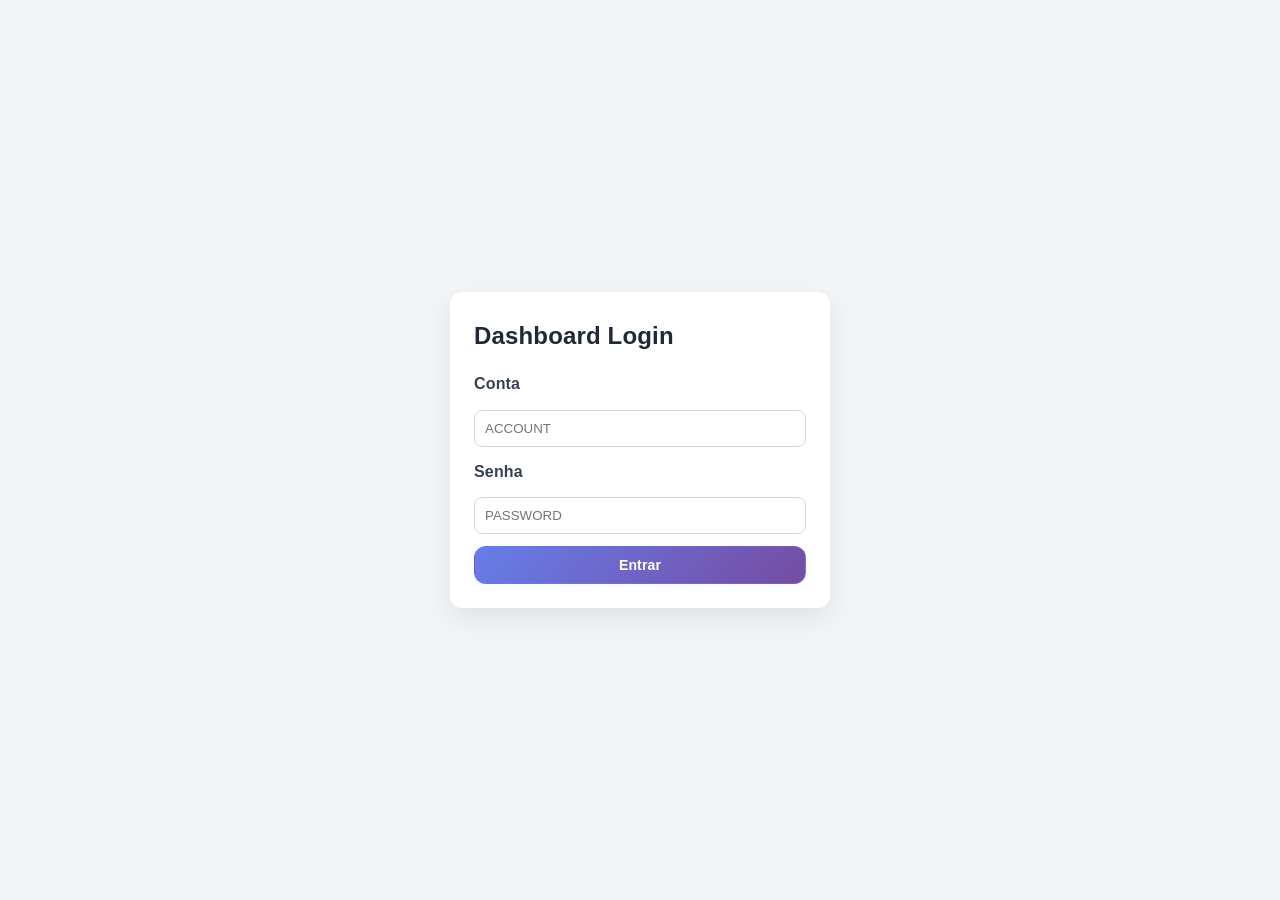
<file: admin/login.html>
<!DOCTYPE html>
<html lang="pt-BR">
<head>
    <meta charset="UTF-8">
    <meta name="viewport" content="width=device-width, initial-scale=1.0">
    <title>Admin Login</title>
    <link rel="stylesheet" href="styles.css">
</head>
<body style="display: flex; align-items: center; justify-content: center; min-height: 100vh; background: #f3f4f6;">
    <div style="background: white; padding: 24px; border-radius: 12px; box-shadow: 0 10px 30px rgba(0,0,0,0.08); width: 100%; max-width: 380px;">
        <h2 style="margin-bottom: 16px; color: #1f2937;">Dashboard Login</h2>
        <div id="loginError" class="error-message" style="display: none;">Credenciais inválidas.</div>
        <div style="display: flex; flex-direction: column; gap: 12px;">
            <label style="font-weight: 700; color: #374151;">Conta</label>
            <input id="accountInput" type="text" placeholder="ACCOUNT" style="padding: 10px; border: 1px solid #d1d5db; border-radius: 8px;">
            <label style="font-weight: 700; color: #374151;">Senha</label>
            <input id="passwordInput" type="password" placeholder="PASSWORD" style="padding: 10px; border: 1px solid #d1d5db; border-radius: 8px;">
            <button id="loginBtn" class="btn-primary" style="width: 100%;">Entrar</button>
        </div>
        <p id="loginStatus" style="margin-top: 12px; font-size: 13px; color: #6b7280; display: none;">Validando...</p>
    </div>

    <script src="auth.js"></script>
    <script>
        const loginBtn = document.getElementById('loginBtn');
        const accountInput = document.getElementById('accountInput');
        const passwordInput = document.getElementById('passwordInput');
        const loginError = document.getElementById('loginError');
        const loginStatus = document.getElementById('loginStatus');

        loginBtn.addEventListener('click', async () => {
            loginError.style.display = 'none';
            loginStatus.style.display = 'block';
            loginStatus.textContent = 'Validando...';

            try {
                const credentials = await fetchAccounts();
                const account = accountInput.value.trim();
                const password = passwordInput.value;

                if (!account || !password) {
                    throw new Error('Informe conta e senha');
                }

                if (credentials[account] && credentials[account] === password) {
                    setSession(account);
                    window.location.replace('/admin/index.html');
                    return;
                }

                throw new Error('Conta ou senha incorreta');
            } catch (err) {
                loginError.textContent = err.message;
                loginError.style.display = 'block';
            } finally {
                loginStatus.style.display = 'none';
            }
        });
    </script>
</body>
</html>
</file>
<file: admin/styles.css>
* { margin: 0; padding: 0; box-sizing: border-box; }

@import url('https://fonts.googleapis.com/css2?family=Manrope:wght@400;600;700;800&display=swap');

:root {
    --primary: #667eea;
    --primary-dark: #5568d3;
    --secondary: #764ba2;
    --accent: #f093fb;
    --success: #22c55e;
    --danger: #ef4444;
    --warning: #facc15;
    --bg: #f8f9fe;
    --card: #ffffff;
    --text: #0f172a;
    --muted: #64748b;
    --border: #e2e8f0;
    --shadow: 0 2px 8px rgba(102, 126, 234, 0.08);
    --shadow-lg: 0 8px 24px rgba(102, 126, 234, 0.12);
    --radius: 8px;
    --nav-height: 56px;
}

body {
    font-family: 'Manrope', 'Segoe UI', Tahoma, Geneva, Verdana, sans-serif;
    background: radial-gradient(circle at 14% 12%, rgba(102, 126, 234, 0.14) 0, transparent 30%),
                radial-gradient(circle at 80% 10%, rgba(118, 75, 162, 0.12) 0, transparent 32%),
                radial-gradient(circle at 50% 90%, rgba(240, 147, 251, 0.10) 0, transparent 36%),
                var(--bg);
    color: var(--text);
    line-height: 1.65;
    min-height: 100vh;
    letter-spacing: 0.01em;
}

.container { max-width: 1320px; margin: 0 auto; padding: 0 24px; }

/* Shell Layout */
.app-shell { display: flex; min-height: 100vh; background: radial-gradient(circle at 14% 12%, rgba(102, 126, 234, 0.14) 0, transparent 30%), radial-gradient(circle at 80% 10%, rgba(118, 75, 162, 0.12) 0, transparent 32%), radial-gradient(circle at 50% 90%, rgba(240, 147, 251, 0.10) 0, transparent 36%), var(--bg); }
.sidebar { width: 240px; background: linear-gradient(180deg, #1f1f1f 0%, #1f1b2d 100%); color: #e2e8f0; padding: 16px; display: flex; flex-direction: column; gap: 12px; position: fixed; inset: 0 auto 0 0; border-right: 1px solid rgba(255,255,255,0.08); box-shadow: 4px 0 16px rgba(0,0,0,0.1); z-index: 20; }
.sidebar-brand { display: flex; align-items: center; gap: 12px; padding: 6px 10px; border-radius: 12px; background: rgba(255,255,255,0.04); border: 1px solid rgba(255,255,255,0.06); }
.brand-mark { width: 36px; height: 36px; border-radius: 10px; background: linear-gradient(135deg, #667eea, #764ba2); display: grid; place-items: center; font-weight: 800; color: #fff; letter-spacing: 0.04em; box-shadow: 0 8px 20px rgba(102, 126, 234, 0.45); }
.sidebar-label { font-size: 11px; letter-spacing: 0.16em; text-transform: uppercase; color: #94a3b8; margin-bottom: 8px; font-weight: 800; }
.sidebar-section { display: flex; flex-direction: column; gap: 4px; }
.sidebar-section a { color: #e2e8f0; text-decoration: none; padding: 8px 12px; border-radius: 8px; font-weight: 600; font-size: 14px; display: flex; align-items: center; gap: 8px; border: 1px solid transparent; transition: all 0.15s ease; }
.sidebar-section a:hover { background: rgba(255,255,255,0.08); border-color: rgba(255,255,255,0.12); transform: translateX(2px); }
.sidebar-section a.active { background: rgba(102, 126, 234, 0.18); border-color: rgba(102, 126, 234, 0.32); color: #e0e7ff; box-shadow: 0 4px 12px rgba(102, 126, 234, 0.24); }
.sidebar-footer { margin-top: auto; }
.logout-btn { width: 100%; background: rgba(118, 75, 162, 0.14); color: #e0e7ff; border: 1px solid rgba(118, 75, 162, 0.22); border-radius: 12px; padding: 10px; font-weight: 800; cursor: pointer; transition: all 0.18s ease; }
.logout-btn:hover { background: rgba(118, 75, 162, 0.22); transform: translateY(-1px); }

.main-panel { flex: 1; margin-left: 240px; display: flex; flex-direction: column; min-height: 100vh; }
.topbar { position: sticky; top: 0; z-index: 10; background: rgba(255,255,255,0.95); backdrop-filter: blur(8px); padding: 12px 20px; border-bottom: 1px solid var(--border); box-shadow: 0 2px 8px rgba(0,0,0,0.04); display: flex; align-items: center; justify-content: space-between; gap: 12px; }
.topbar h1 { margin: 0; color: var(--primary); font-size: 20px; font-weight: 700; letter-spacing: -0.02em; }
.content { padding: 20px; width: 100%; max-width: none; }
.footer-bar { margin-top: auto; padding: 10px 20px; border-top: 1px solid var(--border); background: #fff; color: var(--muted); font-weight: 600; font-size: 12px; }

/* Header */
header {
    background: linear-gradient(135deg, #667eea 0%, #764ba2 100%);
    color: #fff;
    padding: 20px 0 16px;
    box-shadow: var(--shadow);
    position: sticky;
    top: 0;
    z-index: 12;
}

header .container { display: flex; justify-content: space-between; align-items: center; gap: 12px; }
header h1 { font-size: 24px; letter-spacing: 0.4px; font-weight: 800; }

/* Navigation */
.navbar { background: linear-gradient(180deg, #1f1f1f 0%, #2d1b1b 100%); box-shadow: var(--shadow); position: sticky; top: var(--nav-height); z-index: 11; border-bottom: 1px solid rgba(255,255,255,0.08); }
.navbar .container { display: flex; gap: 8px; align-items: center; overflow-x: auto; padding: 10px 12px; }
.navbar a {
    color: #e2e8f0;
    text-decoration: none;
    padding: 11px 16px;
    border-radius: 12px;
    display: inline-flex;
    align-items: center;
    gap: 8px;
    transition: all 0.18s ease;
    font-weight: 700;
    white-space: nowrap;
    border: 1px solid rgba(255, 255, 255, 0.06);
    background: rgba(255, 255, 255, 0.04);
}

.navbar a:hover { background: rgba(220, 38, 38, 0.18); color: #fecaca; transform: translateY(-1px); }
.navbar a.active { border-color: rgba(239, 68, 68, 0.38); background: linear-gradient(180deg, rgba(239,68,68,0.26), rgba(220,38,38,0.32)); color: #fff; box-shadow: 0 12px 28px rgba(0, 0, 0, 0.22); }

/* Main Content */
main { padding: 34px 0 42px; min-height: calc(100vh - 200px); }

/* Utility text */
.eyebrow { text-transform: uppercase; letter-spacing: 0.14em; font-size: 11px; color: var(--muted); font-weight: 800; margin-bottom: 6px; }
.muted { color: var(--muted); }

/* Loading & Error */
.loading { text-align: center; padding: 50px; font-size: 18px; color: var(--muted); display: flex; flex-direction: column; align-items: center; gap: 20px; }
.loading-spinner { width: 40px; height: 40px; border: 4px solid #e5e7eb; border-top: 4px solid var(--primary); border-radius: 50%; animation: spin 1s linear infinite; }
@keyframes spin { 0% { transform: rotate(0deg); } 100% { transform: rotate(360deg); } }
.loading-progress { width: 200px; height: 8px; background: #e5e7eb; border-radius: 4px; overflow: hidden; }
.progress-bar { height: 100%; background: var(--primary); transition: width 0.3s ease; }
.error-message { background: #f87171; color: #fff; padding: 14px 16px; border-radius: var(--radius); margin-bottom: 20px; box-shadow: var(--shadow); }
.success-message { background: #22c55e; color: #fff; padding: 14px 16px; border-radius: var(--radius); margin-bottom: 20px; box-shadow: var(--shadow); }

/* Section / cards */
.section { background: var(--card); padding: 24px; border-radius: var(--radius); box-shadow: var(--shadow); margin-bottom: 28px; border: 1px solid var(--border); backdrop-filter: saturate(1.1); }
.section h2 { color: var(--primary); margin-bottom: 16px; font-size: 22px; letter-spacing: 0.3px; }
.section-header { display: flex; justify-content: space-between; align-items: center; gap: 14px; margin-bottom: 18px; flex-wrap: wrap; }
.actions-row { display: inline-flex; align-items: center; gap: 10px; }

.chart-card { background: var(--card); border: 1px solid var(--border); border-radius: var(--radius); box-shadow: var(--shadow); padding: 16px; min-height: 260px; }
.chart-grid { display: grid; grid-template-columns: repeat(auto-fit, minmax(280px, 1fr)); gap: 16px; margin-top: 12px; }
.ghost { background: transparent; border-color: var(--border); color: var(--text); box-shadow: none; }

.stats-grid { display: grid; grid-template-columns: repeat(auto-fit, minmax(230px, 1fr)); gap: 16px; margin-bottom: 26px; }
.stat-card { background: var(--card); padding: 20px; border-radius: var(--radius); box-shadow: var(--shadow); transition: transform 0.2s ease, box-shadow 0.2s ease; text-align: left; border: 1px solid var(--border); }
.stat-card:hover { transform: translateY(-3px); box-shadow: 0 16px 36px rgba(17, 24, 39, 0.12); }
.stat-label { font-size: 13px; color: var(--muted); text-transform: uppercase; letter-spacing: 0.12em; margin-bottom: 8px; font-weight: 800; }
.stat-number { font-size: 34px; font-weight: 800; color: var(--primary); line-height: 1.1; }
.tone-primary .stat-number { color: var(--primary); }
.tone-green .stat-number { color: var(--success); }
.tone-blue .stat-number { color: var(--secondary); }
.tone-neutral .stat-number { color: var(--text); }
.tone-warning .stat-number { color: var(--warning); }
.tone-danger .stat-number { color: var(--danger); }
.tone-warning .stat-number { color: var(--warning); }

/* Breakdown */
.breakdown-container { display: grid; grid-template-columns: repeat(auto-fill, minmax(190px, 1fr)); gap: 14px; }
.breakdown-item { background: #fef2f2; padding: 14px; border-radius: 10px; border-left: 4px solid var(--primary); box-shadow: inset 0 1px 0 rgba(255, 255, 255, 0.6); }
.breakdown-item .label { font-size: 13px; color: var(--muted); margin-bottom: 6px; }
.breakdown-item .value { font-size: 22px; font-weight: 700; color: var(--primary); }

.breakdown-card { background: #fef2f2; border: 1px solid #fecaca; border-radius: var(--radius); padding: 16px; box-shadow: inset 0 1px 0 rgba(255,255,255,0.6); margin-bottom: 12px; }
.breakdown-head { display: flex; align-items: center; justify-content: space-between; gap: 10px; margin-bottom: 8px; }
.pill { padding: 6px 12px; background: rgba(239, 68, 68, 0.16); color: #991b1b; border-radius: 999px; font-weight: 700; font-size: 12px; border: 1px solid rgba(239, 68, 68, 0.26); }
.mini-grid { display: grid; grid-template-columns: repeat(auto-fit, minmax(120px, 1fr)); gap: 10px; margin-top: 12px; }
.mini-stat { background: #fef2f2; border: 1px solid #fecaca; border-radius: 10px; padding: 10px 12px; display: flex; align-items: center; justify-content: space-between; color: var(--muted); font-size: 13px; }
.mini-stat strong { font-size: 18px; color: var(--secondary); }

/* Table */
.table-container { overflow-x: auto; border-radius: var(--radius); box-shadow: var(--shadow); border: 1px solid var(--border); }
table { width: 100%; border-collapse: collapse; background: var(--card); border-radius: var(--radius); overflow: hidden; table-layout: auto; }
thead { background: linear-gradient(135deg, #667eea 0%, #764ba2 100%); color: #fff; }
th, td { padding: 12px 14px; text-align: left; border-bottom: 1px solid #e5e7eb; word-break: break-word; white-space: normal; }
th { font-weight: 800; position: sticky; top: 0; cursor: pointer; user-select: none; font-size: 13px; letter-spacing: 0.08em; text-transform: uppercase; }
th:hover { background-color: rgba(255, 255, 255, 0.08); }
tbody tr:hover { background-color: #f5f7fb; }
tbody tr:nth-child(even) { background-color: #fbfcff; }

/* Buttons */
.btn-refresh,
.btn-primary,
.btn-success,
.btn-danger,
.btn-warning {
    padding: 10px 16px;
    border: 1px solid transparent;
    border-radius: 12px;
    cursor: pointer;
    font-size: 14px;
    font-weight: 800;
    transition: all 0.18s ease;
    box-shadow: var(--shadow);
    letter-spacing: 0.01em;
}

.btn-refresh { background: linear-gradient(135deg, #667eea 0%, #764ba2 100%); color: #fff; border-color: rgba(102, 126, 234, 0.3); }
.btn-refresh:hover { background: linear-gradient(135deg, #5568d3 0%, #6a3f8f 100%); transform: translateY(-1px); box-shadow: 0 6px 20px rgba(102, 126, 234, 0.3); }


.btn-ghost { background: transparent; color: var(--text); border-color: var(--border); box-shadow: none; }
.btn-ghost:hover { background: #f3f4f6; transform: translateY(-1px); }
.btn-primary { background: linear-gradient(135deg, #667eea 0%, #764ba2 100%); color: #fff; border-color: rgba(102, 126, 234, 0.3); }
.btn-primary:hover { background: linear-gradient(135deg, #5568d3 0%, #6a3f8f 100%); transform: translateY(-1px); box-shadow: 0 6px 20px rgba(102, 126, 234, 0.3); }

.btn-success { background: var(--success); color: #fff; border-color: #0f9f70; }
.btn-success:hover { background: #0f9f70; transform: translateY(-1px); }

.btn-danger { background: var(--danger); color: #fff; border-color: #dc2626; }
.btn-danger:hover { background: #dc2626; transform: translateY(-1px); }

.btn-warning { background: var(--warning); color: #0f172a; border-color: #eab308; }
.btn-warning:hover { background: #eab308; transform: translateY(-1px); }

/* Badge */
.badge { display: inline-flex; align-items: center; padding: 4px 10px; border-radius: 999px; font-size: 11px; font-weight: 700; gap: 4px; box-shadow: 0 1px 3px rgba(0,0,0,0.1); border: 1px solid transparent; }
.badge-pending { background: #fef2f2; color: #991b1b; border-color: #fecaca; }
.badge-validated { background: #ecfdf3; color: #166534; border-color: #bbf7d0; }
.badge-gold { background: #fff3d2; color: #854d0e; border-color: #fbbf24; }
.badge-silver { background: #f5f5f5; color: #4b5563; border-color: #e2e8f0; }
.badge-bronze { background: #fef2f2; color: #991b1b; border-color: #fecaca; }
.badge-green { background: #ecfdf3; color: #166534; border-color: #bbf7d0; }
.badge-warning { background: #fef9c3; color: #854d0e; border-color: #fcd34d; }

/* Filter Section */
.filter-section { background: #fef2f2; padding: 18px; border-radius: var(--radius); margin-bottom: 18px; box-shadow: var(--shadow); border: 1px solid #fecaca; }
.filter-grid { display: grid; grid-template-columns: repeat(auto-fit, minmax(220px, 1fr)); gap: 12px; margin-bottom: 12px; }
.filter-item label { display: block; margin-bottom: 6px; font-weight: 700; color: var(--text); }
.filter-item input, .filter-item select { width: 100%; padding: 10px 12px; border: 1px solid #d1d5db; border-radius: 12px; font-size: 14px; background: #fff; transition: border-color 0.2s ease, box-shadow 0.2s ease; }
.filter-item input:focus, .filter-item select:focus { outline: none; border-color: var(--primary); box-shadow: 0 0 0 3px rgba(31, 63, 115, 0.2); }

/* Modal */
.modal { display: none; position: fixed; z-index: 1000; inset: 0; background: rgba(0, 0, 0, 0.45); backdrop-filter: blur(3px); }
.modal.active { display: flex; justify-content: center; align-items: center; padding: 18px; }
.modal-content { background: var(--card); padding: 26px; border-radius: 14px; max-width: 640px; width: 92%; max-height: 90vh; overflow-y: auto; box-shadow: var(--shadow); border: 1px solid #e5e7eb; }
.modal-header { display: flex; justify-content: space-between; align-items: center; margin-bottom: 18px; }
.modal-header h2 { color: var(--primary); font-size: 20px; }
.close-modal { font-size: 26px; font-weight: 800; cursor: pointer; color: #9ca3af; transition: color 0.2s ease, transform 0.2s ease; }
.close-modal:hover { color: #111827; transform: scale(1.05); }

.form-group { margin-bottom: 16px; }
.form-group label { display: block; margin-bottom: 6px; font-weight: 700; color: var(--text); }
.form-group input, .form-group select { width: 100%; padding: 10px 11px; border: 1px solid #d1d5db; border-radius: 12px; font-size: 14px; background: #fff; transition: border-color 0.2s ease, box-shadow 0.2s ease; }
.form-group input:focus, .form-group select:focus { outline: none; border-color: var(--primary); box-shadow: 0 0 0 3px rgba(31, 63, 115, 0.2); }

.numbers-input-grid { display: grid; grid-template-columns: repeat(5, 1fr); gap: 10px; }
.numbers-input-grid input { text-align: center; font-size: 18px; font-weight: 700; }

/* Pagination */
.pagination { display: flex; justify-content: center; align-items: center; gap: 8px; margin-top: 20px; }
.pagination button { padding: 8px 12px; border: 1px solid #e5e7eb; background: #fff; cursor: pointer; border-radius: 10px; transition: all 0.2s ease; font-weight: 800; }
.pagination button:hover:not(:disabled) { background: var(--primary); color: #fff; border-color: var(--primary); transform: translateY(-1px); }
.pagination button:disabled { opacity: 0.5; cursor: not-allowed; }
.pagination span { padding: 8px 12px; font-weight: 800; }

/* Footer */
footer { background: var(--primary-dark); color: #e5e7eb; padding: 16px 0; text-align: center; margin-top: 50px; box-shadow: var(--shadow); }

/* Responsive */
@media (max-width: 768px) {
    header .container { flex-direction: column; gap: 12px; }
    .navbar .container { flex-direction: row; justify-content: flex-start; }
    .stats-grid { grid-template-columns: 1fr; }
    table { font-size: 12px; }
    th, td { padding: 10px; }
    .section-header { align-items: flex-start; }
}

@media (max-width: 1024px) {
    .sidebar { position: fixed; transform: translateX(-100%); transition: transform 0.25s ease; }
    .sidebar.open { transform: translateX(0); }
    .main-panel { margin-left: 0; }
    .topbar { position: sticky; top: 0; }
}
</file>
